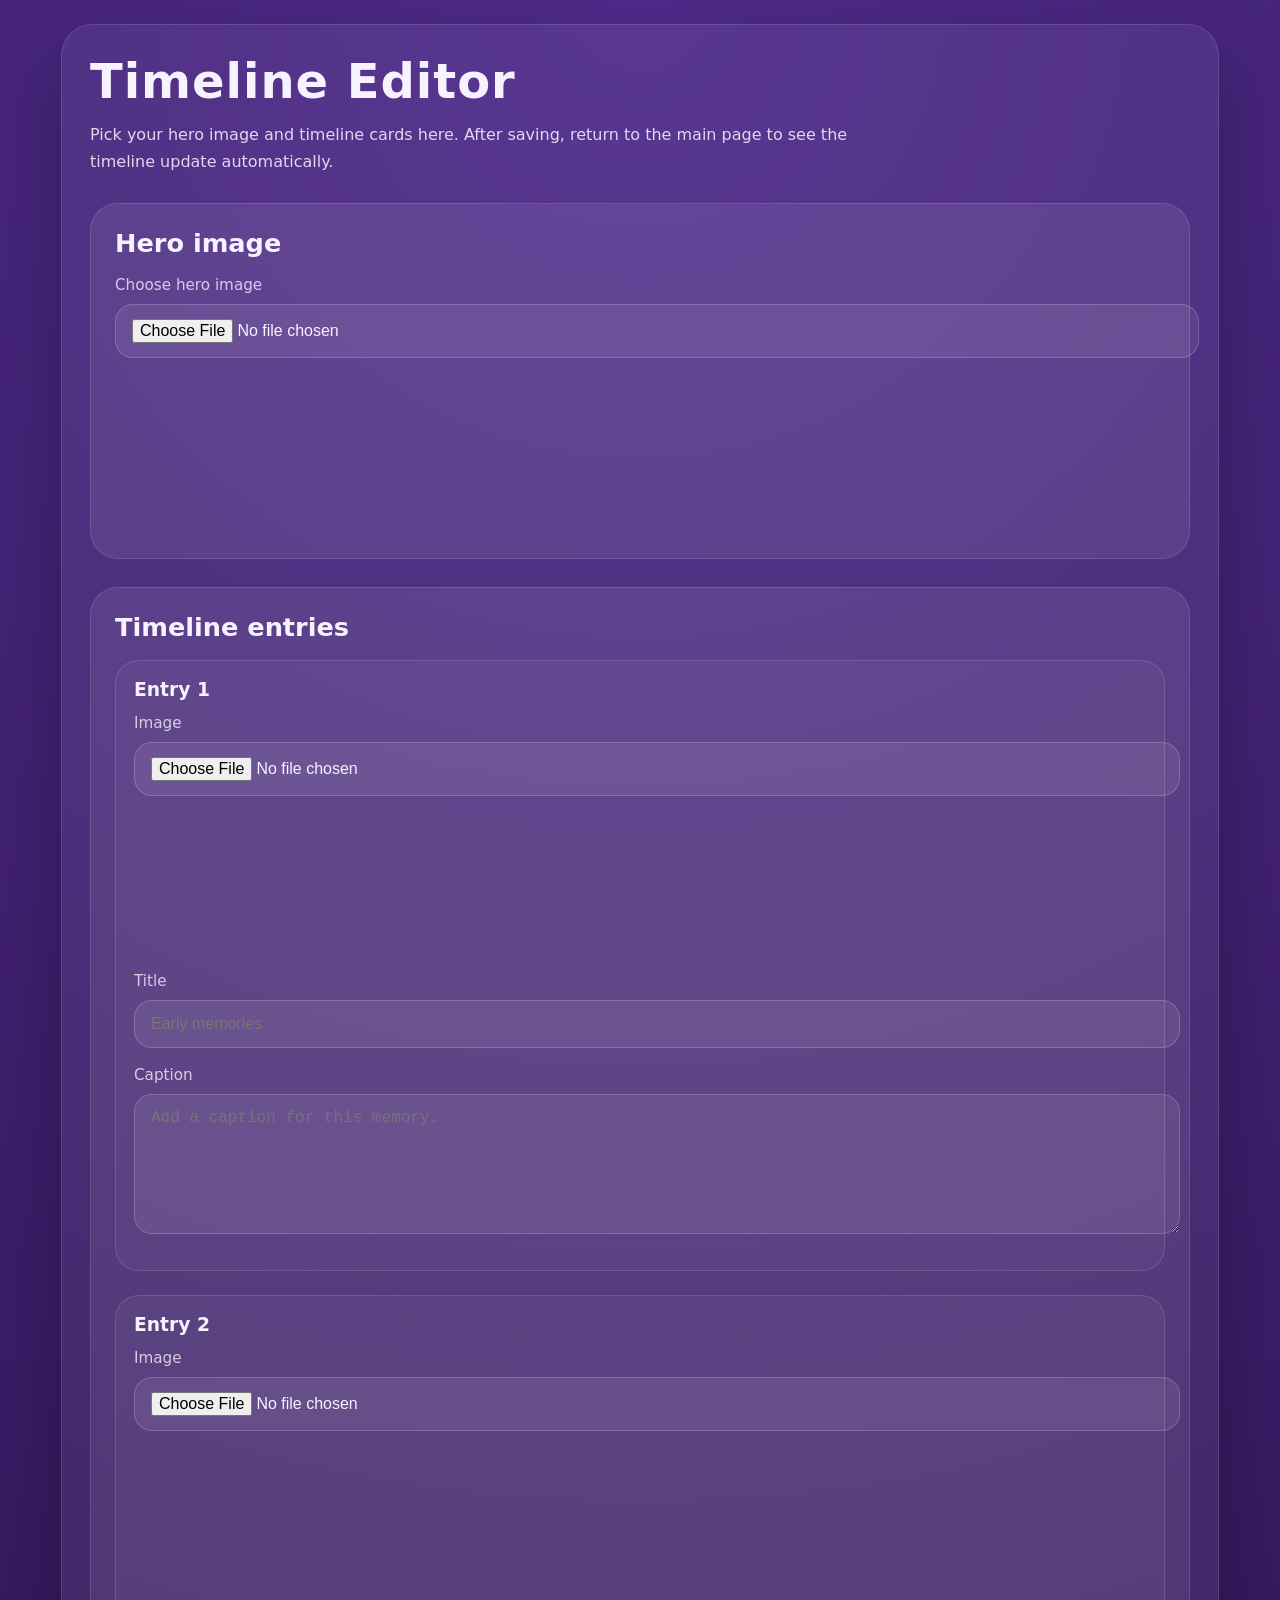
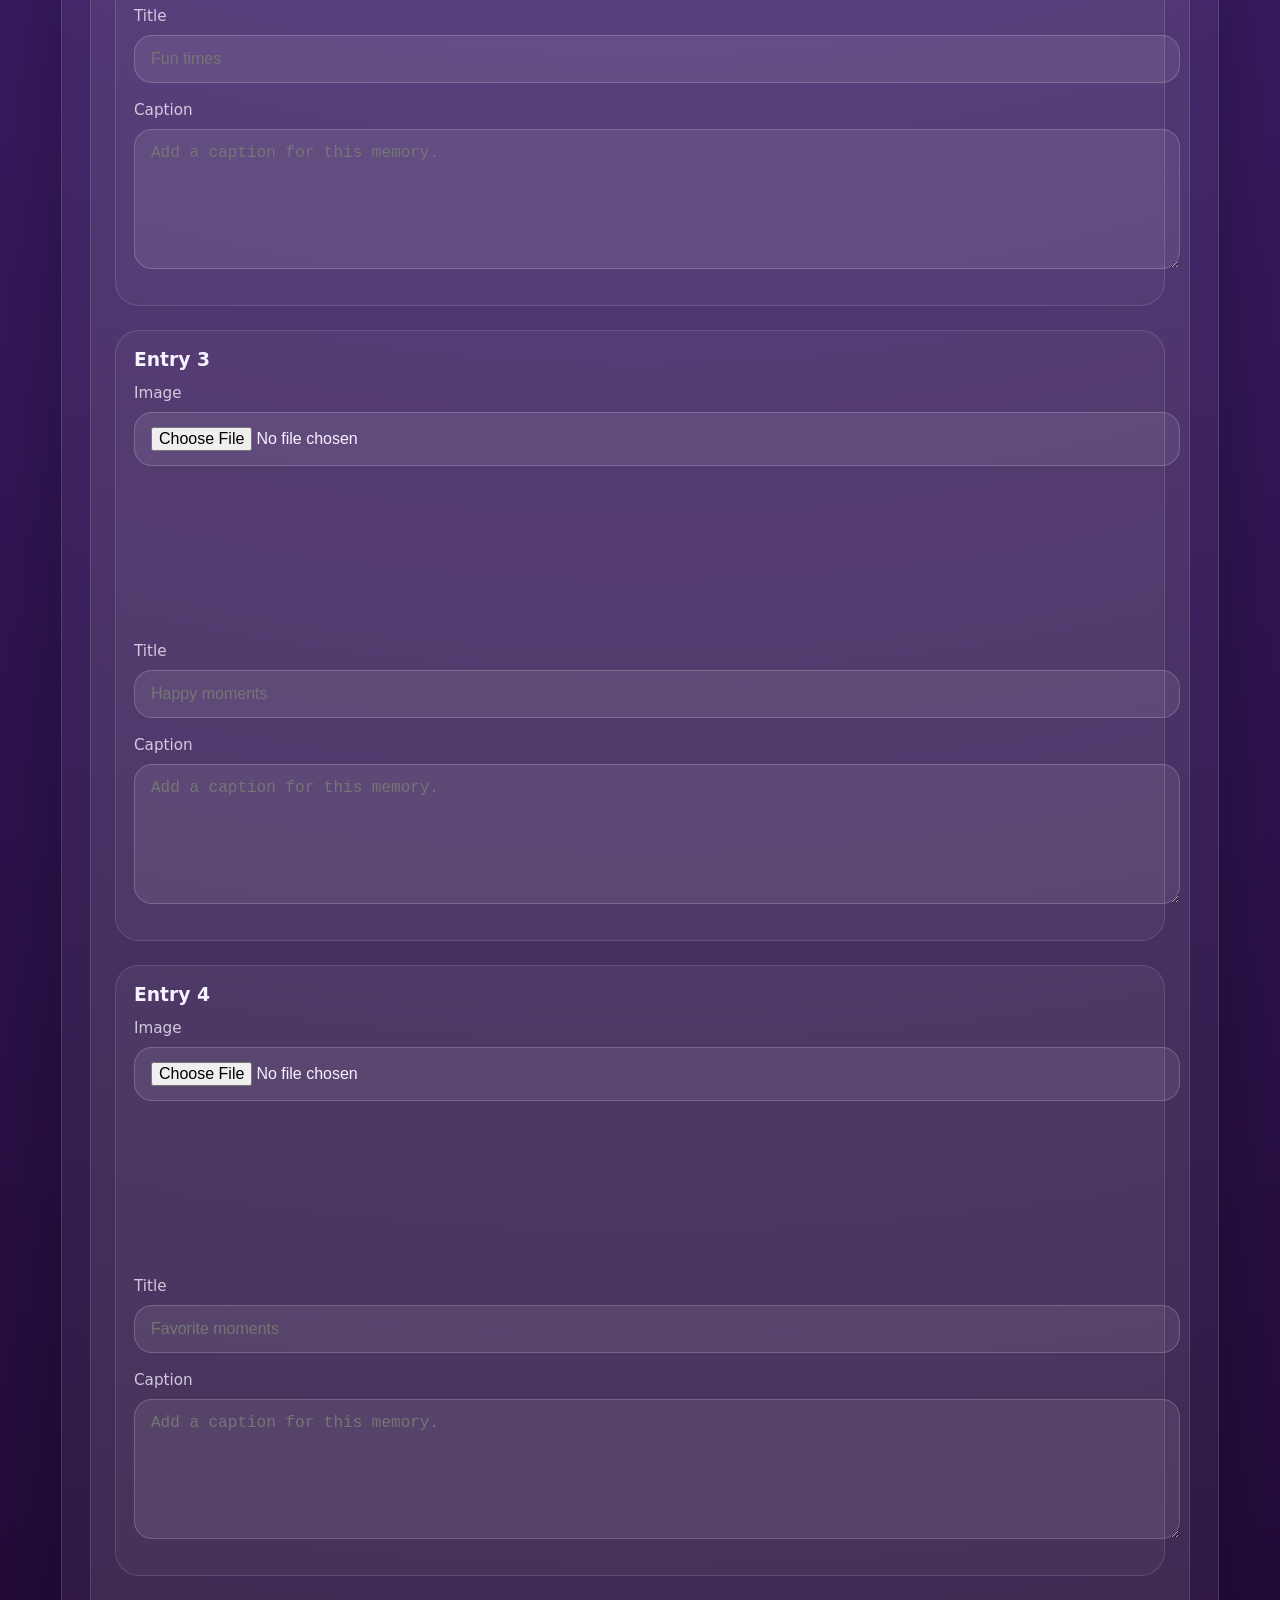
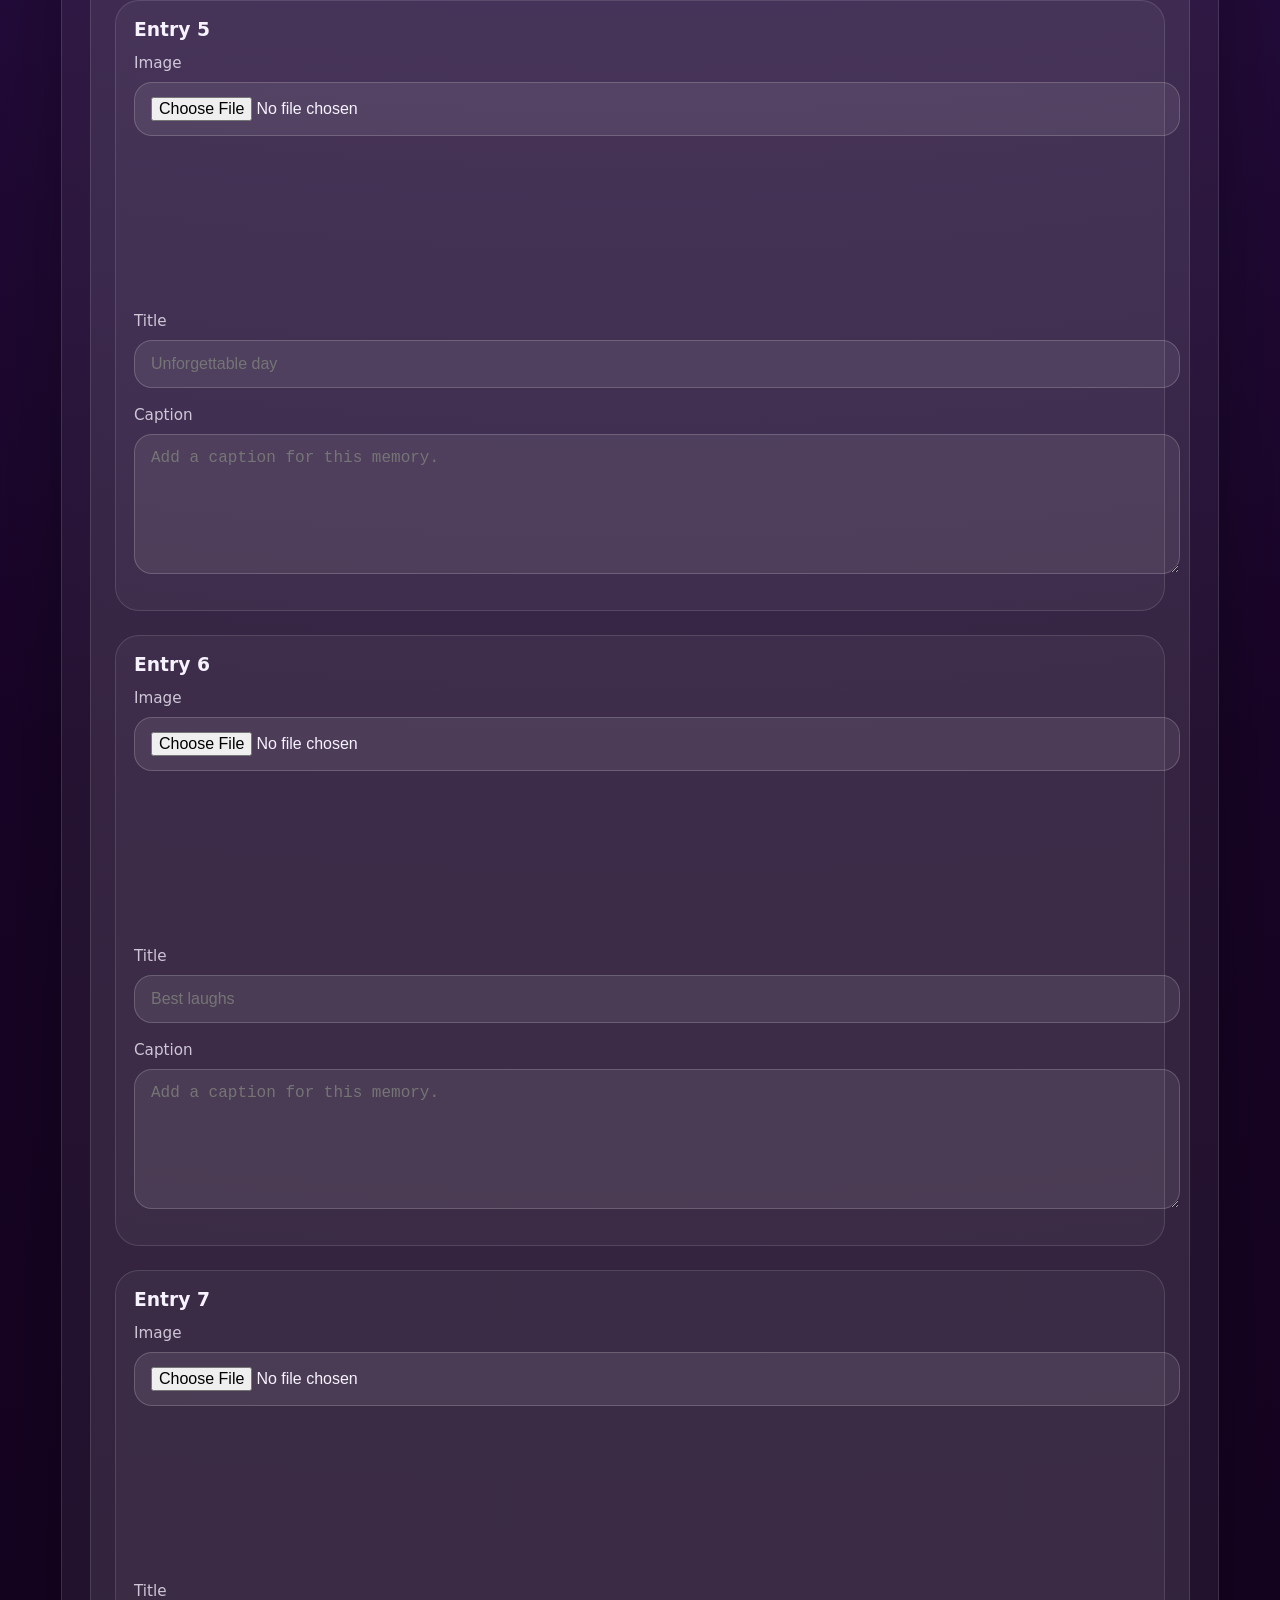
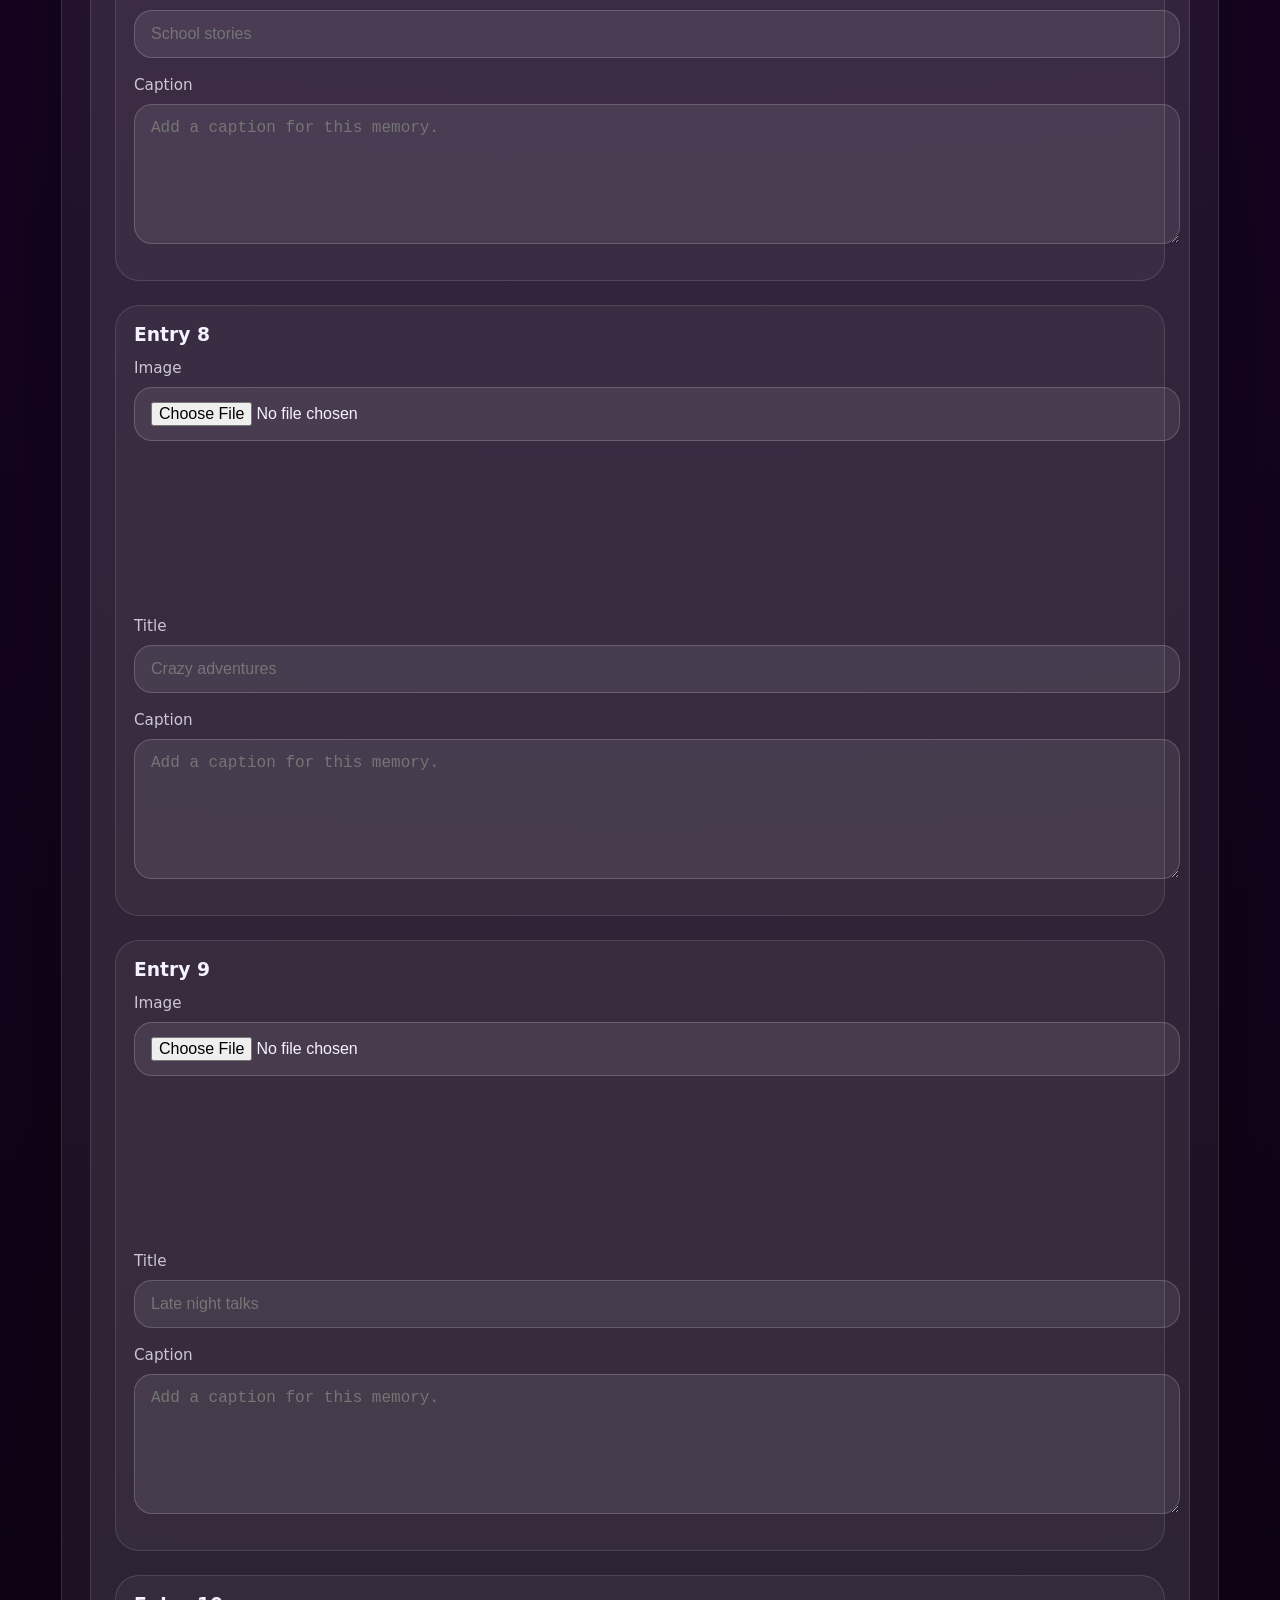
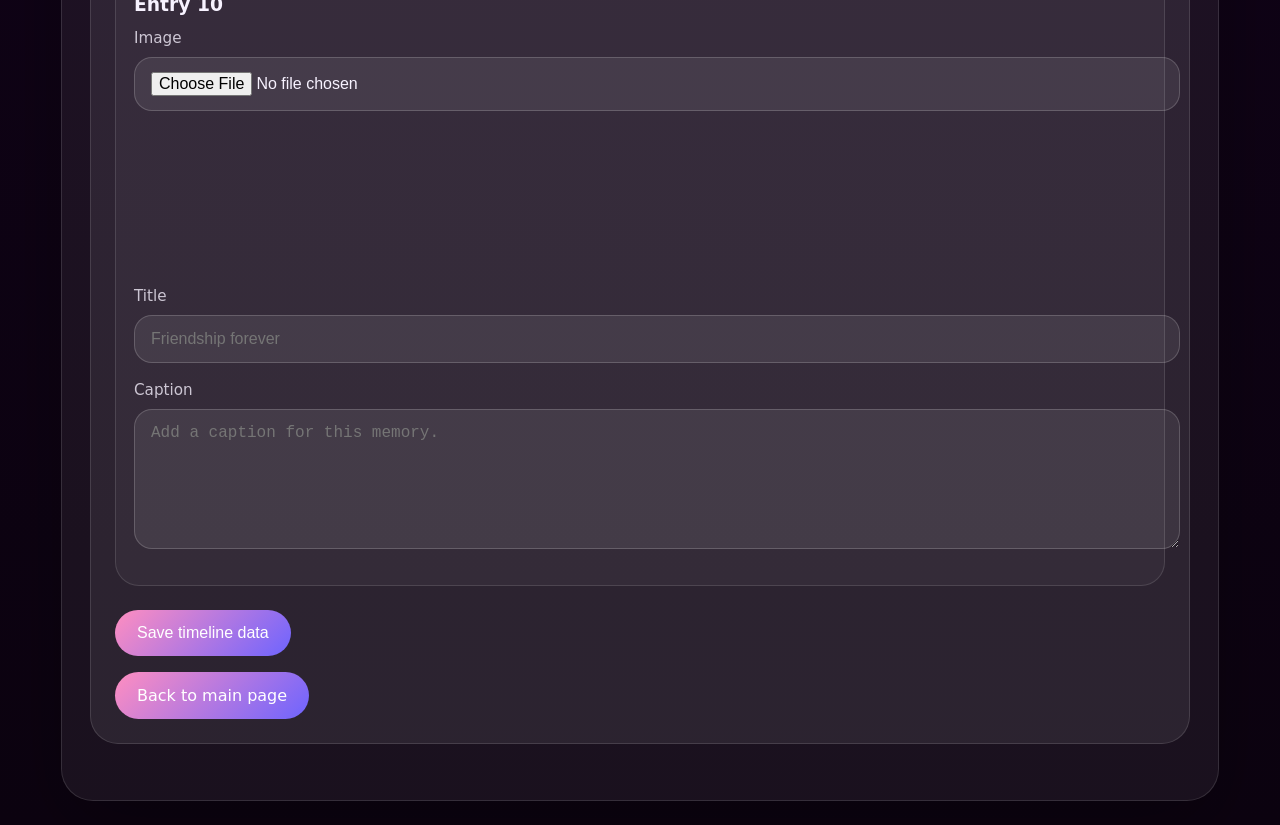
<file: timeline-editor.html>
<!DOCTYPE html>
<html lang="en">
<head>
  <meta charset="UTF-8" />
  <meta name="viewport" content="width=device-width, initial-scale=1.0" />
  <title>Timeline Editor | Birthday Site</title>
  <style>
    body {
      margin: 0;
      min-height: 100vh;
      font-family: Inter, system-ui, sans-serif;
      background: radial-gradient(circle at top, #4f2b8c 0%, #180426 55%, #0c0310 100%);
      color: #f7f2ff;
      display: flex;
      justify-content: center;
      padding: 24px;
    }

    .editor-page {
      width: min(1100px, 100%);
      padding: 28px;
      background: rgba(255,255,255,0.06);
      border: 1px solid rgba(255,255,255,0.12);
      border-radius: 32px;
      box-shadow: 0 28px 80px rgba(0,0,0,0.28);
    }

    h1 {
      margin: 0 0 12px;
      font-size: clamp(2rem, 4vw, 3rem);
      letter-spacing: 0.02em;
    }

    .intro {
      margin: 0 0 28px;
      line-height: 1.7;
      max-width: 780px;
      color: rgba(247,242,255,0.86);
    }

    .editor-panel {
      margin-bottom: 28px;
      padding: 24px;
      border-radius: 28px;
      background: rgba(255,255,255,0.08);
      border: 1px solid rgba(255,255,255,0.12);
    }

    .editor-panel h2 {
      margin-top: 0;
      margin-bottom: 18px;
      font-size: 1.6rem;
    }

    .field {
      display: grid;
      gap: 10px;
      margin-bottom: 18px;
    }

    .field span {
      font-size: 0.95rem;
      color: rgba(247,242,255,0.78);
    }

    .field input[type="text"],
    .field textarea,
    .field input[type="file"] {
      width: 100%;
      padding: 14px 16px;
      border-radius: 18px;
      border: 1px solid rgba(255,255,255,0.18);
      background: rgba(255,255,255,0.08);
      color: #f7f2ff;
      font-size: 1rem;
    }

    .field textarea {
      resize: vertical;
      min-height: 110px;
    }

    .preview-wrapper {
      margin-bottom: 18px;
      display: grid;
      place-items: center;
      min-height: 140px;
    }

    .preview-image {
      max-width: 100%;
      max-height: 300px;
      border-radius: 22px;
      border: 1px solid rgba(255,255,255,0.16);
      box-shadow: 0 18px 40px rgba(0,0,0,0.12);
    }

    .hidden {
      display: none !important;
    }

    .entry {
      margin-bottom: 24px;
      padding: 18px;
      border-radius: 24px;
      background: rgba(255,255,255,0.04);
      border: 1px solid rgba(255,255,255,0.12);
    }

    .entry h3 {
      margin-top: 0;
      margin-bottom: 14px;
    }

    .save-button,
    .back-link {
      display: inline-flex;
      align-items: center;
      justify-content: center;
      padding: 14px 22px;
      border-radius: 999px;
      border: none;
      background: linear-gradient(135deg, #ff8ec0, #6e64ff);
      color: #fff;
      text-decoration: none;
      font-size: 1rem;
      cursor: pointer;
      transition: transform .2s ease, filter .2s ease;
    }

    .save-button:hover,
    .back-link:hover {
      transform: translateY(-1px);
      filter: brightness(1.05);
    }

    .save-message {
      margin-top: 16px;
      color: #d4e5ff;
    }
  </style>
</head>
<body>
  <main class="editor-page">
    <h1>Timeline Editor</h1>
    <p class="intro">Pick your hero image and timeline cards here. After saving, return to the main page to see the timeline update automatically.</p>

    <section class="editor-panel">
      <h2>Hero image</h2>
      <label class="field">
        <span>Choose hero image</span>
        <input id="heroImageInput" type="file" accept="image/*" />
      </label>
      <div class="preview-wrapper">
        <img id="heroImagePreview" class="preview-image hidden" alt="Hero image preview" />
      </div>
    </section>

    <section class="editor-panel">
      <h2>Timeline entries</h2>
      <div id="entryList"></div>
      <button id="saveButton" class="save-button" type="button">Save timeline data</button>
      <p id="saveMessage" class="save-message"></p>
      <a class="back-link" href="index.html">Back to main page</a>
    </section>
  </main>

  <script>
    const DB_NAME = 'birthdayTimelineDB';
    const DB_STORE = 'images';
    const TIMELINE_ENTRY_COUNT = 10;
    const DEFAULT_ENTRY_TITLES = [
      'Early memories',
      'Fun times',
      'Happy moments',
      'Favorite moments',
      'Unforgettable day',
      'Best laughs',
      'School stories',
      'Crazy adventures',
      'Late night talks',
      'Friendship forever'
    ];

    const heroImageInput = document.getElementById('heroImageInput');
    const heroImagePreview = document.getElementById('heroImagePreview');
    const entryList = document.getElementById('entryList');
    const saveButton = document.getElementById('saveButton');
    const saveMessage = document.getElementById('saveMessage');

    const entryImageData = Array(TIMELINE_ENTRY_COUNT).fill('');
    const entryImageFiles = Array(TIMELINE_ENTRY_COUNT).fill(null);
    const entryImageKeys = Array(TIMELINE_ENTRY_COUNT).fill('');
    const entryImagePreviews = [];
    const entryTitles = [];
    const entryTexts = [];
    let heroImageData = '';
    let heroImageKey = '';
    let heroImageFile = null;

    function openDatabase() {
      return new Promise((resolve, reject) => {
        const request = indexedDB.open(DB_NAME, 1);
        request.onupgradeneeded = () => {
          const db = request.result;
          if (!db.objectStoreNames.contains(DB_STORE)) {
            db.createObjectStore(DB_STORE, { keyPath: 'id' });
          }
        };
        request.onsuccess = () => resolve(request.result);
        request.onerror = () => reject(request.error);
        request.onblocked = () => reject(new Error('IndexedDB open blocked'));
      });
    }

    function saveImageBlob(db, key, blob) {
      return new Promise((resolve, reject) => {
        const transaction = db.transaction(DB_STORE, 'readwrite');
        const store = transaction.objectStore(DB_STORE);
        const request = store.put({ id: key, blob });
        request.onsuccess = () => resolve();
        request.onerror = () => reject(request.error);
      });
    }

    function getImageBlob(db, key) {
      return new Promise((resolve, reject) => {
        const transaction = db.transaction(DB_STORE, 'readonly');
        const store = transaction.objectStore(DB_STORE);
        const request = store.get(key);
        request.onsuccess = () => resolve(request.result?.blob || null);
        request.onerror = () => reject(request.error);
      });
    }

    async function loadImagePreviewFromKey(key, imageElement) {
      if (!key) return;
      try {
        const db = await openDatabase();
        const blob = await getImageBlob(db, key);
        if (blob) {
          imageElement.src = URL.createObjectURL(blob);
          imageElement.classList.remove('hidden');
        }
      } catch (error) {
        console.warn('Unable to load image from IndexedDB', error);
      }
    }

    function initEditor() {
      createEditorEntries();
      loadStoredData();
    }

    function createEditorEntries() {
      for (let i = 1; i <= TIMELINE_ENTRY_COUNT; i += 1) {
        const entry = document.createElement('div');
        entry.className = 'entry';
        entry.innerHTML = `
          <h3>Entry ${i}</h3>
          <label class="field">
            <span>Image</span>
            <input data-index="${i}" class="entry-image-input" type="file" accept="image/*" />
          </label>
          <div class="preview-wrapper">
            <img id="entryImagePreview${i}" class="preview-image hidden" alt="Timeline image ${i} preview" />
          </div>
          <label class="field">
            <span>Title</span>
            <input id="entryTitle${i}" type="text" placeholder="${DEFAULT_ENTRY_TITLES[i - 1]}" />
          </label>
          <label class="field">
            <span>Caption</span>
            <textarea id="entryText${i}" placeholder="Add a caption for this memory."></textarea>
          </label>
        `;

        entryList.appendChild(entry);

        const input = entry.querySelector('.entry-image-input');
        const preview = entry.querySelector('.preview-image');
        const titleInput = entry.querySelector('input[type="text"]');
        const textInput = entry.querySelector('textarea');

        entryImagePreviews.push(preview);
        entryTitles.push(titleInput);
        entryTexts.push(textInput);

        input.addEventListener('change', async event => {
          const file = event.target.files[0];
          const index = Number(event.target.dataset.index) - 1;
          entryImageFiles[index] = file || null;
          entryImageKeys[index] = '';
          if (!file) {
            entryImagePreviews[index].classList.add('hidden');
            return;
          }
          const dataUrl = await readFileAsDataURL(file);
          entryImagePreviews[index].src = dataUrl;
          entryImagePreviews[index].classList.remove('hidden');
        });
      }
    }

    function dataURLToBlob(dataUrl) {
      const [header, base64] = dataUrl.split(',');
      const mime = header.match(/:(.*?);/)[1];
      const binary = atob(base64);
      const array = new Uint8Array(binary.length);
      for (let i = 0; i < binary.length; i += 1) {
        array[i] = binary.charCodeAt(i);
      }
      return new Blob([array], { type: mime });
    }

    async function loadStoredData() {
      const stored = localStorage.getItem('birthdayTimelineData');
      if (!stored) {
        return;
      }

      let data;
      try {
        data = JSON.parse(stored);
      } catch (error) {
        return;
      }

      if (data.heroImageKey) {
        heroImageKey = data.heroImageKey;
        await loadImagePreviewFromKey(heroImageKey, heroImagePreview);
      } else if (data.heroImage) {
        heroImageData = data.heroImage;
        heroImagePreview.src = heroImageData;
        heroImagePreview.classList.remove('hidden');
      }

      const entries = data.entries || [];
      await Promise.all(entries.map(async (entry, index) => {
        if (!entry || index >= TIMELINE_ENTRY_COUNT) return;
        entryTitles[index].value = entry.title || '';
        entryTexts[index].value = entry.text || '';
        entryImageKeys[index] = entry.imageKey || '';
        if (entry.imageKey) {
          await loadImagePreviewFromKey(entry.imageKey, entryImagePreviews[index]);
        } else if (entry.imageData) {
          entryImageData[index] = entry.imageData;
          entryImagePreviews[index].src = entry.imageData;
          entryImagePreviews[index].classList.remove('hidden');
        }
      }));
    }

    function readFileAsDataURL(file) {
      return new Promise((resolve, reject) => {
        const reader = new FileReader();
        reader.onload = () => resolve(reader.result);
        reader.onerror = reject;
        reader.readAsDataURL(file);
      });
    }

    heroImageInput.addEventListener('change', async event => {
      const file = event.target.files[0];
      heroImageFile = file || null;
      if (!file) {
        heroImagePreview.classList.add('hidden');
        heroImageKey = '';
        return;
      }
      const dataUrl = await readFileAsDataURL(file);
      heroImagePreview.src = dataUrl;
      heroImagePreview.classList.remove('hidden');
      heroImageKey = '';
    });

    saveButton.addEventListener('click', async () => {
      const entries = entryTitles.map((title, index) => ({
        title: title.value.trim(),
        text: entryTexts[index].value.trim(),
        imageKey: entryImageKeys[index] || ''
      }));

      try {
        const db = await openDatabase();

        if (heroImageFile) {
          await saveImageBlob(db, 'heroImage', heroImageFile);
          heroImageKey = 'heroImage';
        } else if (!heroImageKey && heroImageData) {
          await saveImageBlob(db, 'heroImage', dataURLToBlob(heroImageData));
          heroImageKey = 'heroImage';
        }

        await Promise.all(entries.map(async (entry, index) => {
          if (entryImageFiles[index]) {
            const key = `entryImage${index + 1}`;
            await saveImageBlob(db, key, entryImageFiles[index]);
            entry.imageKey = key;
          } else if (entryImageKeys[index]) {
            entry.imageKey = entryImageKeys[index];
          } else if (entryImageData[index]) {
            const key = `entryImage${index + 1}`;
            await saveImageBlob(db, key, dataURLToBlob(entryImageData[index]));
            entry.imageKey = key;
          }
        }));

        const data = {
          heroImageKey,
          entries
        };

        localStorage.setItem('birthdayTimelineData', JSON.stringify(data));
        saveMessage.textContent = 'Timeline data saved. Go back to the main page to see it.';
      } catch (error) {
        saveMessage.textContent = 'Save failed. Try smaller images or refresh the page.';
        console.error('Save failed', error);
      }

      setTimeout(() => {
        saveMessage.textContent = '';
      }, 5000);
    });

    document.addEventListener('DOMContentLoaded', initEditor);
  </script>
</body>
</html>
</file>
